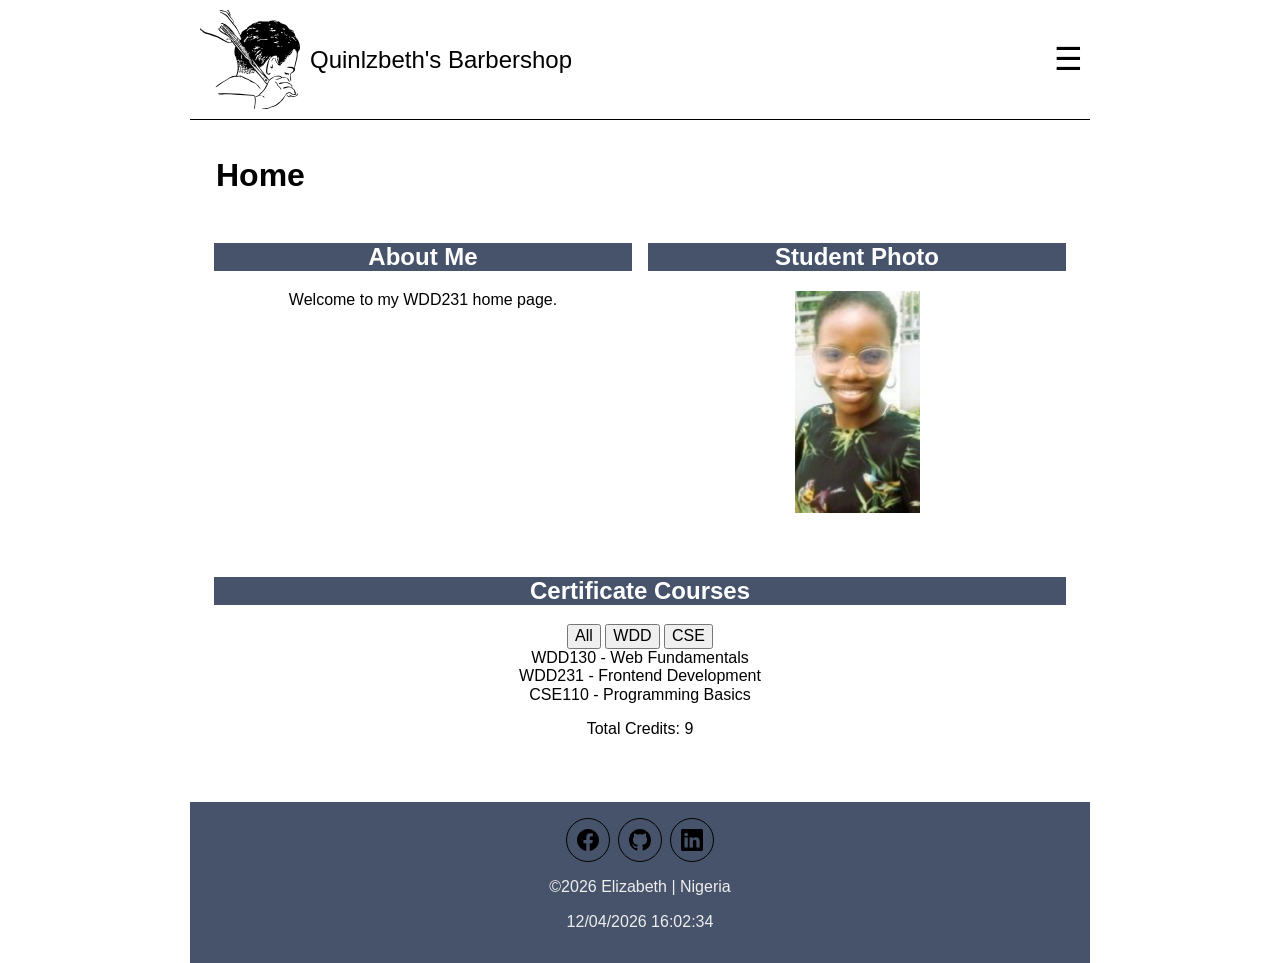
<file: index.html>
<!DOCTYPE html>
<html lang="en">
<head>
    <meta charset="UTF-8">
    <meta name="viewport" content="width=device-width, initial-scale=1.0">
    <meta name="description"
        content="Elizabeth's WDD231 home page featuring responsive design, course information, student projects, and links to GitHub and LinkedIn.">
    <meta name="author" content="Elizabeth">
    <title>WDD231 Home</title>
    <meta property="og:title" content="Facebook">
    <meta property="og:description"
        content="Discover the innovative world of social media and Facebook everything content, meeting the world at a place, entertainment, and o much more.">
    <meta property="og:url" content="https://www.facebook.com/">
    <meta property="og:image" content="http://www.w3.org/2000/svg">
    


    <!-- Google Font -->
    <link href="https://fonts.googleapis.com/css2?family=Roboto&display=swap" rel="stylesheet">
    <link rel="preconnect" href="https://fonts.googleapis.com">
    <link rel="preconnect" href="https://fonts.gstatic.com" crossorigin>


    <!-- Referencing favicon -->
    <link rel="icon" href="favicon.ico">


    <!-- Style sheet proper arrangement when using normalize.css, the normalize link comes first -->
    <link rel="stylesheet" href="styles/normalize.css">
    <link rel="stylesheet" href="styles/small.css">
    <link rel="stylesheet" href="styles/larger.css">


    <!-- Javascript -->
    <script src="scripts/navigation.js" defer></script>
    <script src="scripts/course.js" defer></script>
    <script src="scripts/date.js" defer></script>
</head>

<body>
    <header>
        <img src="images/logo.svg" alt="Logo" width="16" height="16">
        <span>Quinlzbeth's Barbershop</span>
        <button id="ham-btn" class="hamburger" aria-label="Toggle navigation menu"></button>
    </header>

    <nav id="nav-bar" class="navigation">
        <ul>
            <li><a href="#">Home</a></li>
            <li><a href="#">Chamber</a></li>
            <li class="active"><a href="#">Final</a></li>
        </ul>
    </nav>

    <main>
        <h1 class="container">Home</h1>
        <section class="about">
            <h2>About Me</h2>
            <p>Welcome to my WDD231 home page.</p>
        </section>

        <section class="photo">
            <h2>Student Photo</h2>
            <img src="images/student.jpg" alt="Student Photo" width="125">
        </section>

        <section class="container">
            <h2>Certificate Courses</h2>
                    
            <div id="courseButtons">             <button id="allBtn">All</button>         <button       id="wddBtn">WDD</button>         <button id="cseBtn">CSE </button>
            </div>

            <div id="courseContainer">
            </div>

            <p>Total Credits: <span id="totalCredits"></span></p>
        </section>
    </main>

    <footer>
        <div class="social">
            <a href="https://www.facebook.com/elizabeth.shonibare.5" target="_blank" aria-label="Facebook"><img src="images/facebook.svg" alt="Facebook" width="16" height="16"></a>
            <a href="https://github.com/yourgithubusername" target="_blank" aria-label="Github"><img src="images/github.svg" alt="Github" width="16" height="16"></a>
            <a href="https://www.linkedin.com/in/elizabeth-shonibare-05a64a3a4" target="_blank" aria-label="LinkedIn"><img src="images/linkedin.svg" alt="LinkedIn" width="16" height="16"></a>
        </div>
        <p>©<span id="year"></span> Elizabeth | Nigeria </p>
        <p id="lastModified"></p>
   
    </footer>
</body>
</html>
</file>
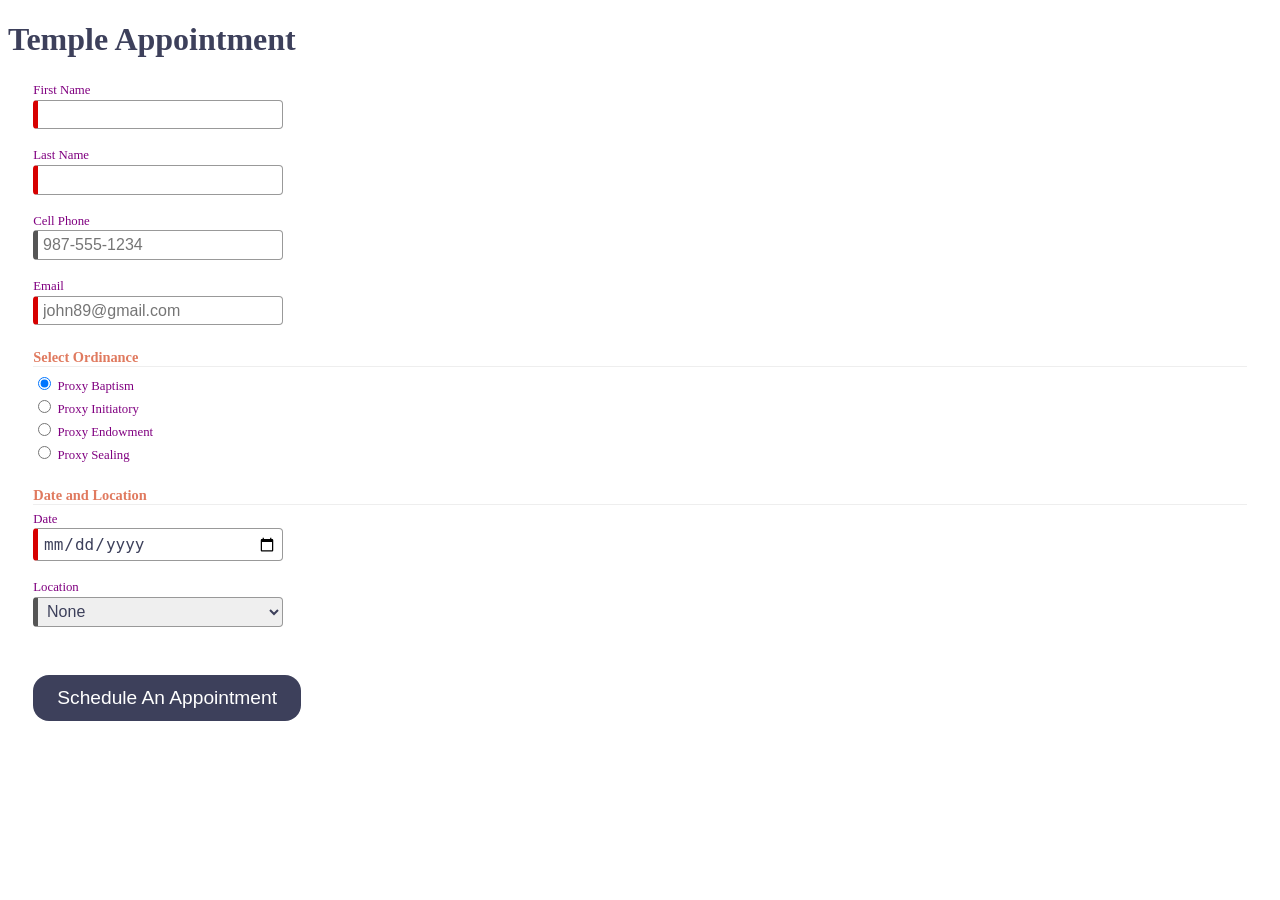
<file: startHere/index.html>
<!DOCTYPE html>
<html lang="en">

<head>
  <meta charset="UTF-8">
  <meta name="viewport" content="width=device-width, initial-scale=1.0">
  <meta name="description" content="Web Lab Start File">
  <meta name="author" content="Paul Cheney">

  <link rel="stylesheet" href="styles/small.css">
  <link rel="stylesheet" href="styles/large.css">

  <title>Web Lab Start File</title>
</head>

<body>

  <main>
    <h1>Temple Appointment</h1>

    <form method="GET" action="thanks.html" class="designOne">
      <label>First Name <input type="text" name="first" required autocomplete="given-name" title="Your First Name"></label>
        <label>Last Name <input type="text" name="last" required autocomplete="family-name" title="Your Last Name"></label>
        <label>Cell Phone <input type="tel" name="phone"  autocomplete="tel" title="A Phone Number with dashes" placeholder="987-555-1234" ></label>
        <label>Email <input type="email" name="email" required placeholder="john89@gmail.com"  title="Your Email" autocomplete="email"></label>
  

        <h3>Select Ordinance</h3>
        <label><input type="radio" name="ordinance" value="Baptism" checked> Proxy Baptism</label>
        <label><input type="radio" name="ordinance" value="Initiatory"> Proxy Initiatory</label>
        <label><input type="radio" name="ordinance" value="Endowment"> Proxy Endowment</label>
        <label><input type="radio" name="ordinance" value="Sealing"> Proxy Sealing</label>

        
        <h3>Date and Location</h3>
        <label>Date <input type="date" name="date" required></label>

        <label>Location
          <select name="location" required>
            <option value="">None</option>
            <option value="Payson">Payson</option>
            <option value="Orem">Orem</option>
            <option value="Provo City Center">Provo City Center</option>
        </label>

        <input type="submit" value="Schedule An Appointment">
    </form>

    
  </main>

</body>
</html>
</file>
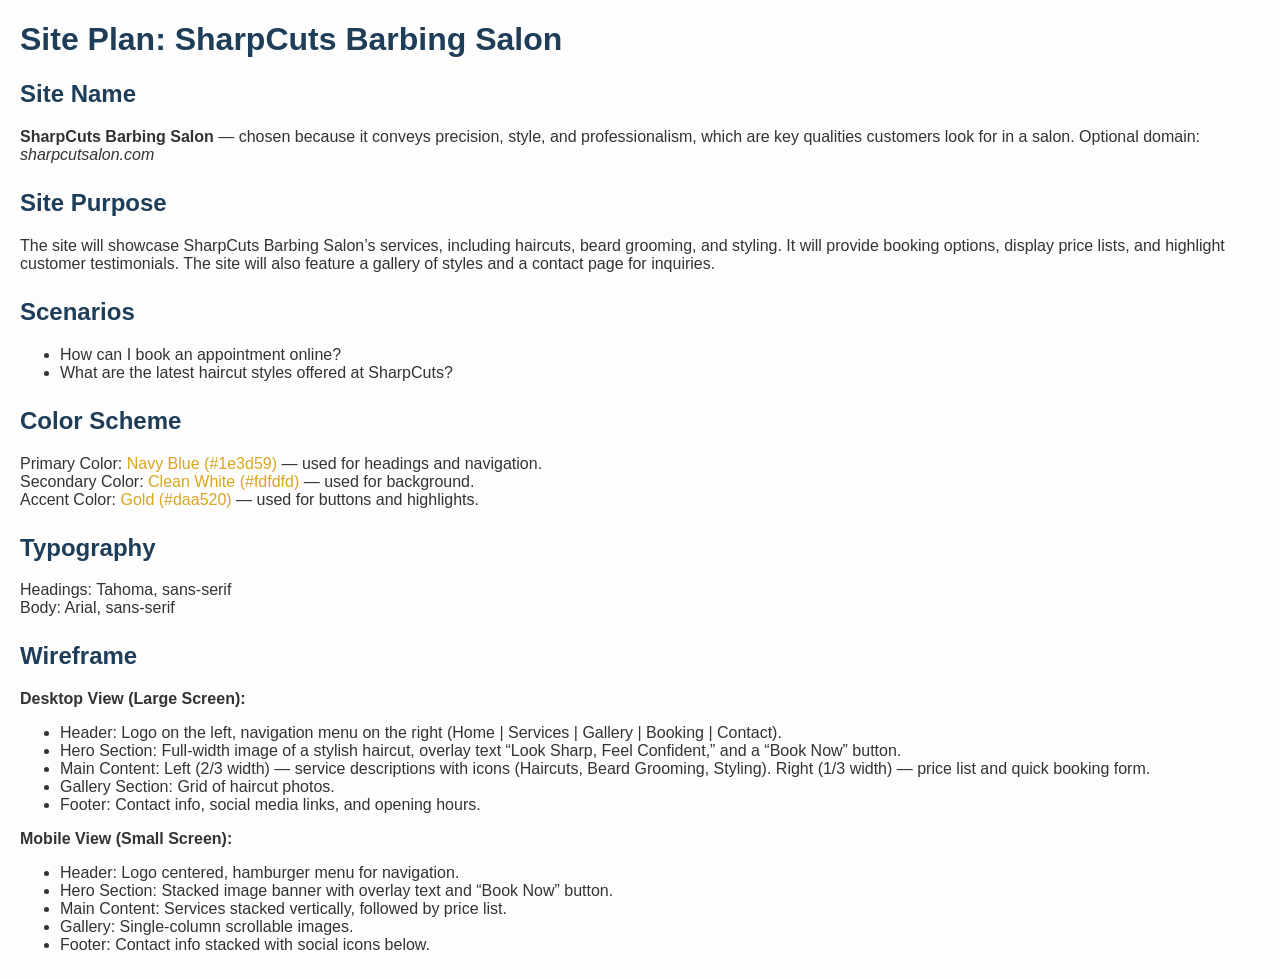
<file: siteplan.html>
<!DOCTYPE html>
<html lang="en">

<head>
    <meta charset="UTF-8">
    <title>SharpCuts Barbing Salon - Site Plan</title>
    <style>
        /* Color Scheme */
        body {
            background-color: #fdfdfd;
            /* clean white background */
            font-family: 'Arial', sans-serif;
            /* body font */
            color: #333333;
            /* dark text */
            margin: 20px;
        }

        h1,
        h2 {
            color: #1e3d59;
            /* navy blue headings */
            font-family: 'Tahoma', sans-serif;
            /* heading font */
        }

        p,
        li {
            font-size: 16px;
        }

        .section {
            margin-bottom: 25px;
        }

        .accent {
            color: #daa520;
            /* gold accent */
        }
    </style>
</head>

<body>
    <h1>Site Plan: SharpCuts Barbing Salon</h1>

    <div class="section">
        <h2>Site Name</h2>
        <p><strong>SharpCuts Barbing Salon</strong> — chosen because it conveys precision, style, and professionalism,
            which are key qualities customers look for in a salon.
            Optional domain: <em>sharpcutsalon.com</em></p>
    </div>

    <div class="section">
        <h2>Site Purpose</h2>
        <p>The site will showcase SharpCuts Barbing Salon’s services, including haircuts, beard grooming, and styling.
            It will provide booking options, display price lists, and highlight customer testimonials. The site will
            also feature a gallery of styles and a contact page for inquiries.</p>
    </div>

    <div class="section">
        <h2>Scenarios</h2>
        <ul>
            <li>How can I book an appointment online?</li>
            <li>What are the latest haircut styles offered at SharpCuts?</li>
        </ul>
    </div>

    <div class="section">
        <h2>Color Scheme</h2>
        <p>Primary Color: <span class="accent">Navy Blue (#1e3d59)</span> — used for headings and navigation.<br>
            Secondary Color: <span class="accent">Clean White (#fdfdfd)</span> — used for background.<br>
            Accent Color: <span class="accent">Gold (#daa520)</span> — used for buttons and highlights.</p>
    </div>

    <div class="section">
        <h2>Typography</h2>
        <p>Headings: Tahoma, sans-serif<br>
            Body: Arial, sans-serif</p>
    </div>

    <div class="section">
        <h2>Wireframe</h2>
        <p><strong>Desktop View (Large Screen):</strong></p>
        <ul>
            <li>Header: Logo on the left, navigation menu on the right (Home | Services | Gallery | Booking | Contact).
            </li>
            <li>Hero Section: Full-width image of a stylish haircut, overlay text “Look Sharp, Feel Confident,” and a
                “Book Now” button.</li>
            <li>Main Content: Left (2/3 width) — service descriptions with icons (Haircuts, Beard Grooming, Styling).
                Right (1/3 width) — price list and quick booking form.</li>
            <li>Gallery Section: Grid of haircut photos.</li>
            <li>Footer: Contact info, social media links, and opening hours.</li>
        </ul>

        <p><strong>Mobile View (Small Screen):</strong></p>
        <ul>
            <li>Header: Logo centered, hamburger menu for navigation.</li>
            <li>Hero Section: Stacked image banner with overlay text and “Book Now” button.</li>
            <li>Main Content: Services stacked vertically, followed by price list.</li>
            <li>Gallery: Single-column scrollable images.</li>
            <li>Footer: Contact info stacked with social icons below.</li>
        </ul>
    </div>
</body>

</html>
</file>
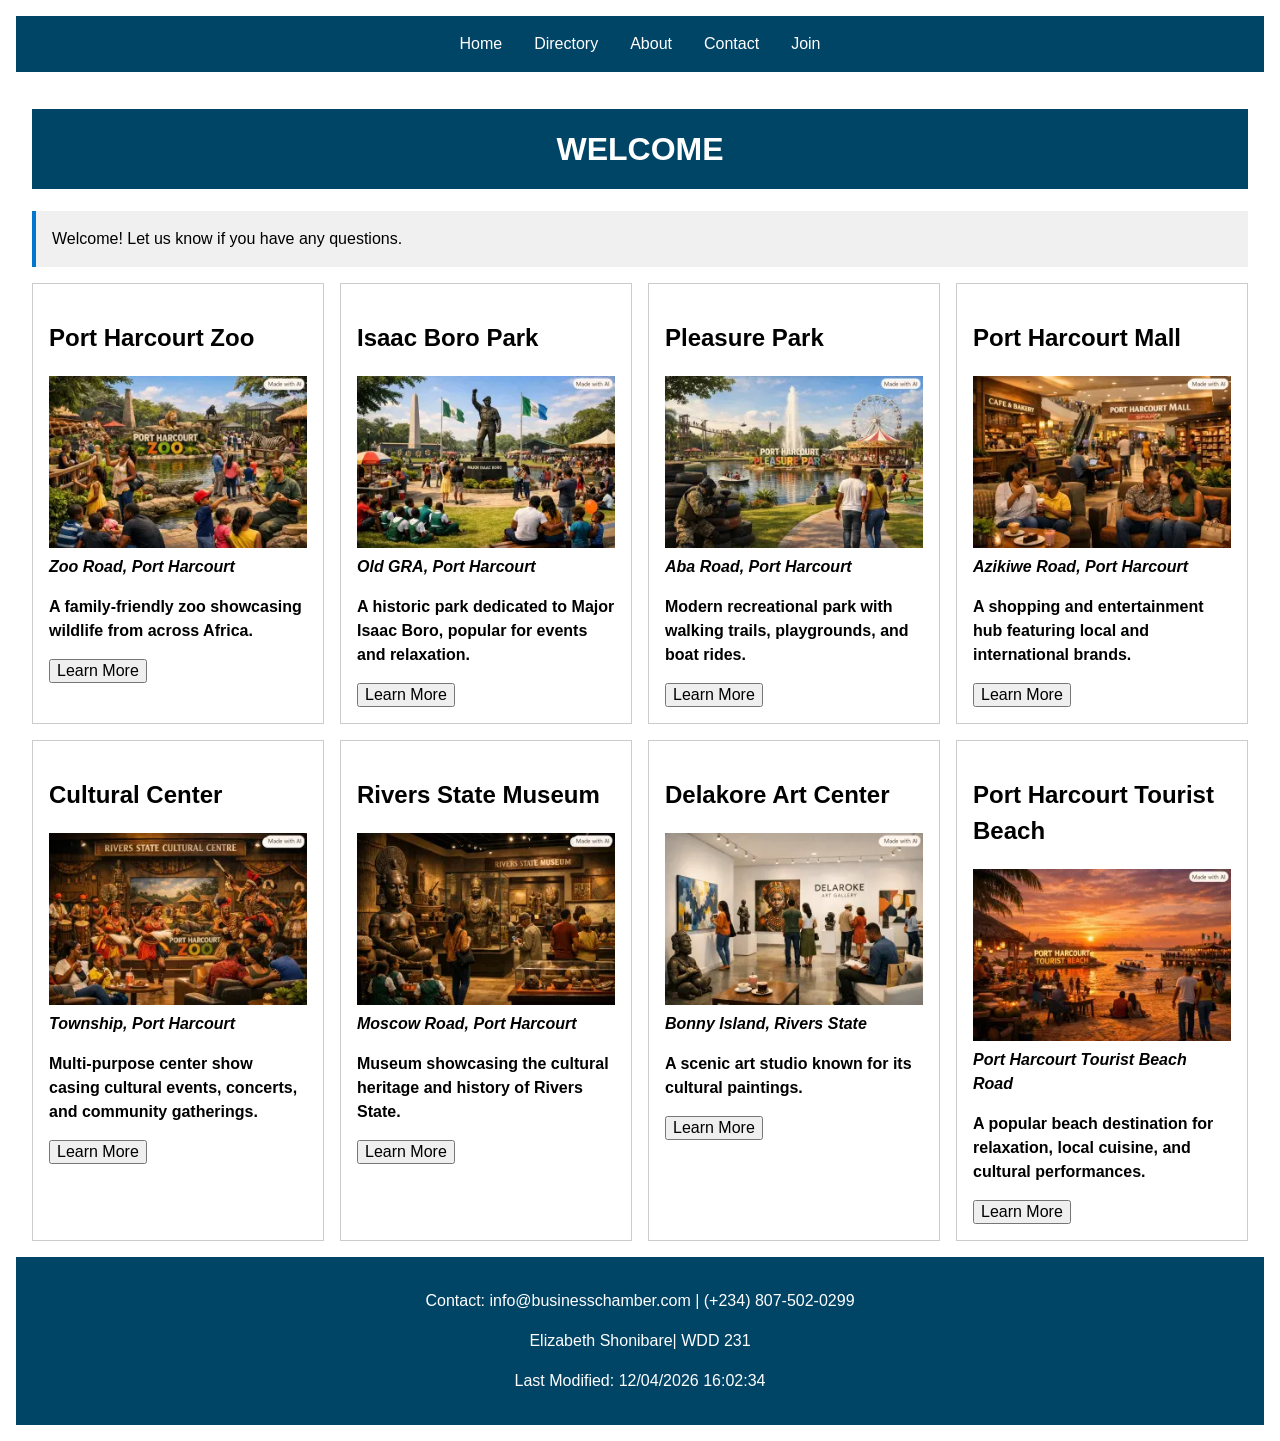
<file: chamber/discover.html>
<!DOCTYPE html>
<html lang="en">

<head>
    <meta charset="UTF-8">
    <meta name="viewport" content="width=device-width, initial-scale=1.0">
    <meta name="description"
        content="Welcome to the Port Harcourt Chamber of Commerce — connecting businesses, fostering growth, and promoting economic development across Rivers State, Nigeria.">
    <meta name="author" content="Elizabeth Shonibare">
    <title>Review:Discover Port Harcourt Chamber Of Commerce</title>

    <!--  Open Graph Meta -->
    <meta property="og:title" content="Chamber of commerce">
    <meta property="og:description"
        content="Join the Port Harcourt Chamber of Commerce — connecting businesses, fostering growth, and promoting economic development across Rivers State, Nigeria.">
    <meta property="og:image" content="https://elizabethshonibare.github.io/images/hero.jpg">
    <meta property="og:url" content="https://elizabethshonibare.github.io/">


    <link rel="preload" href="https://fonts.googleapis.com/css2?family=Roboto:wght@400;700&display=swap" as="style"
        onload="this.onload=null;this.rel='stylesheet'">
    <noscript>
        <link rel="stylesheet" href="https://fonts.googleapis.com/css2?family=Roboto:wght@400;700&display=swap">
    </noscript>

    <link rel="preconnect" href="https://fonts.googleapis.com">
    <link rel="preconnect" href="https://fonts.gstatic.com" crossorigin>

    <!-- Favicon -->
    <link rel="icon" href="favicon.ico">

    <!-- CSS Links -->
    <link rel="stylesheet" href="styles/normalize.css">
    <link rel="stylesheet" href="styles/small.css">
    <link rel="stylesheet" href="styles/medium.css">
    <link rel="stylesheet" href="styles/large.css">

    <script src="scripts/chamber.js" type="module"></script> 
    <!-- <script src="data/discover.mjs"></script>  -->
</head>

<body>

    <header>
        <nav>
            <ul>
                <li><a href="index.html">Home</a></li>
                <li><a href="directory.html">Directory</a></li>
                <li><a href="about.html">About</a></li>
    
                <li><a href="contact.html">Contact</a></li>
                <li><a href="join.html">Join</a></li>
            </ul>
        </nav>
    </header>


    <main>

        <h1><span>WELCOME</span></h1>

        <div id="visit-message"></div>
        
        <section class="discover-grid" id="discover-container">
            <!-- Cards will be injected here -->
        </section>
        
    </main>

    <footer>
        <p>Contact: info@businesschamber.com | (+234) 807-502-0299</p>
        <p>Elizabeth Shonibare| WDD 231</p>
        <p>Last Modified: <span id="lastModified"></span></p>
    </footer>

</body>

</html>
</file>
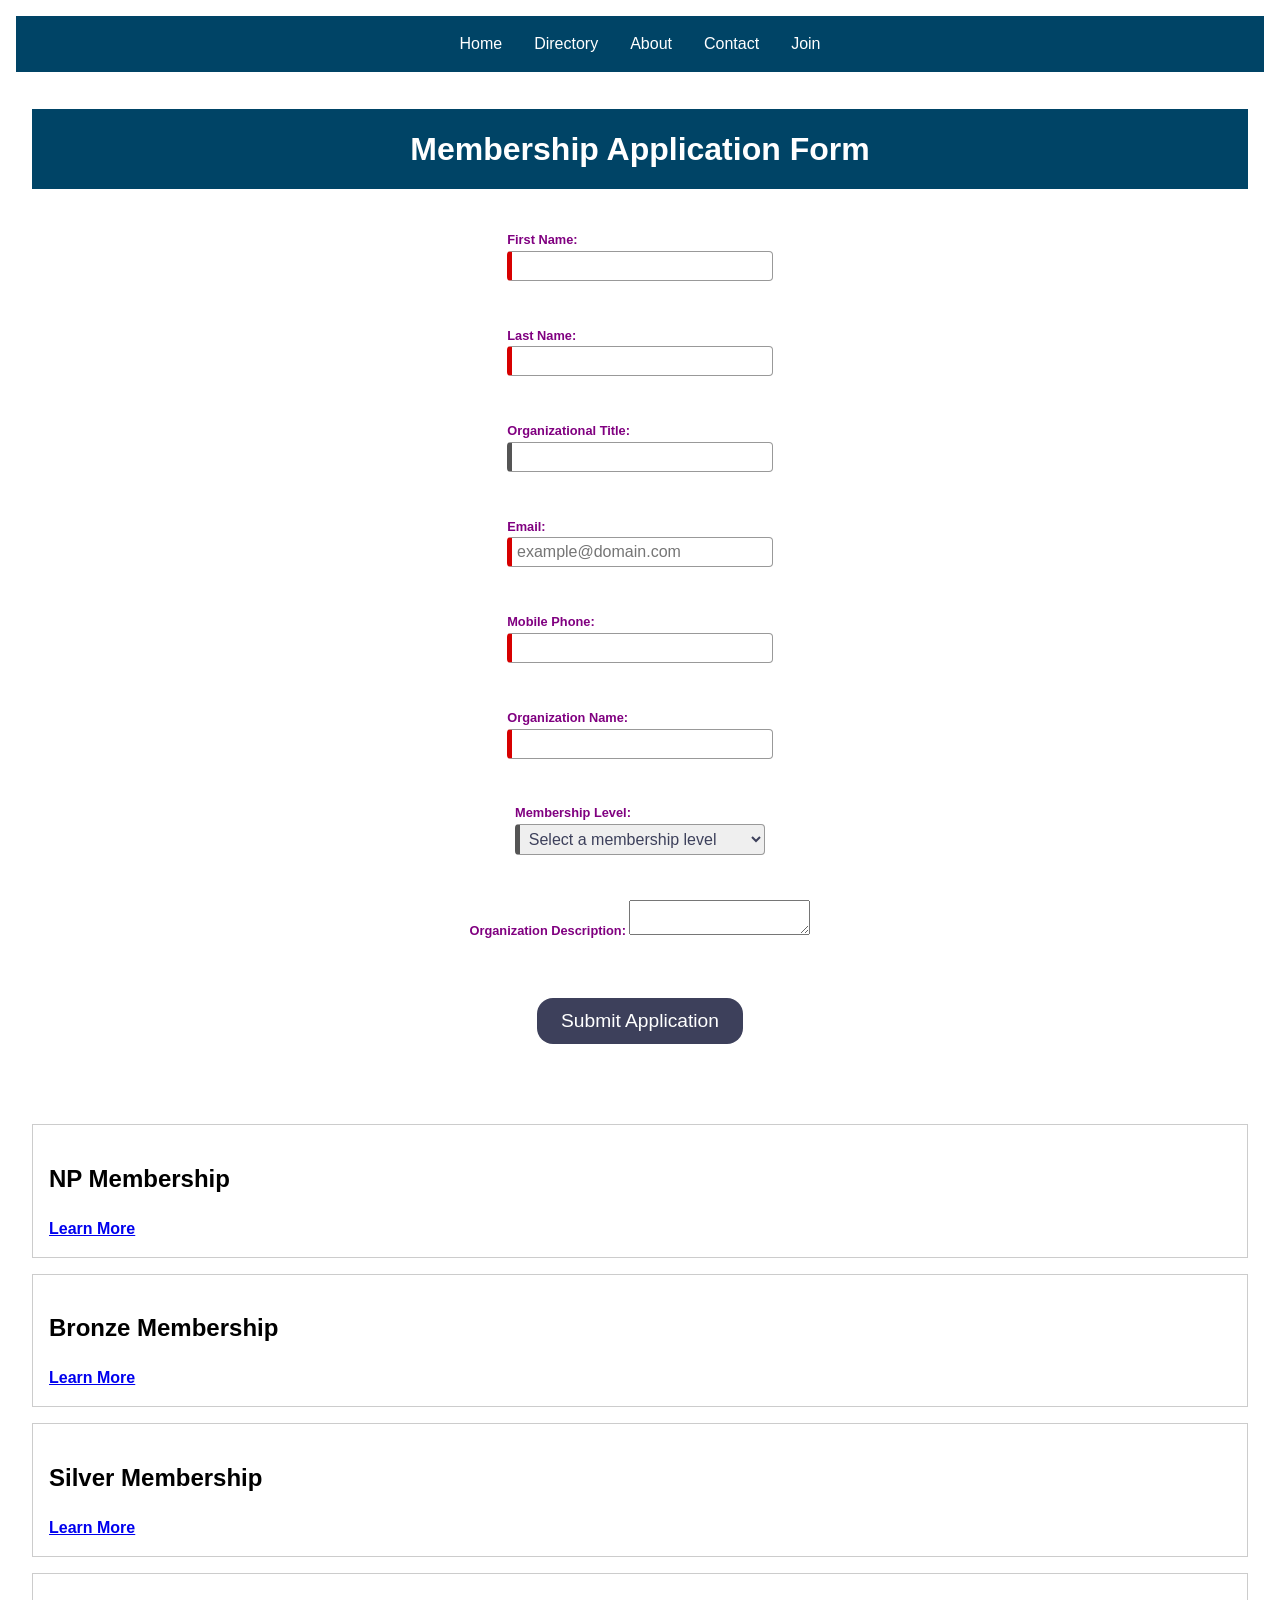
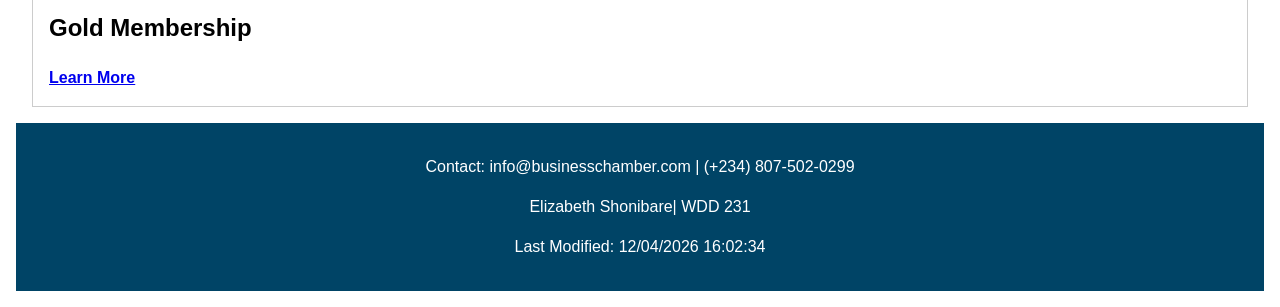
<file: chamber/join.html>
<!DOCTYPE html>
<html lang="en">

<head>
    <meta charset="UTF-8">
    <meta name="viewport" content="width=device-width, initial-scale=1.0">
    <meta name="description"
        content="Welcome to the Port Harcourt Chamber of Commerce — connecting businesses, fostering growth, and promoting economic development across Rivers State, Nigeria.">
    <meta name="author" content="Elizabeth Shonibare">
    <title>Chamber: Join Port Harcourt Chamber Of Commerce
    </title>

    <!--  Open Graph Meta -->
    <meta property="og:title" content="Chamber of commerce">
    <meta property="og:description"
        content="Join the Port Harcourt Chamber of Commerce — connecting businesses, fostering growth, and promoting economic development across Rivers State, Nigeria.">
    <meta property="og:image" content="https://elizabethshonibare.github.io/images/placeholder.png"> 
    <meta property="og:url" content="https://elizabethshonibare.github.io/">    


    <link rel="stylesheet" href="https://fonts.googleapis.com/css2?family=Roboto:wght@400;700&display=swap">
    <link rel="preconnect" href="https://fonts.googleapis.com">
    <link rel="preconnect" href="https://fonts.gstatic.com" crossorigin>

    <!-- Favicon -->
    <link rel="icon" href="favicon.ico">

    <!-- CSS Links -->
    <link rel="stylesheet" href="styles/normalize.css">
    <link rel="stylesheet" href="styles/small.css">
    <link rel="stylesheet" href="styles/large.css">

    <script src="scripts/chamber.js" type="module"></script>
</head>

<body>

    <header>
        <nav>
            <ul>
                <li><a href="index.html">Home</a></li>
                <li><a href="directory.html">Directory</a></li>
                <li><a href="about.html">About</a></li>

<li><a href="contact.html">Contact</a></li>
                <li><a href="join.html">Join</a></li>
            </ul>
        </nav>
    </header>

    <main >
        <h1>Membership Application Form</h1>
        
            <form method="get" action="thankyou.html">
                <!-- First Name -->
                <label>
                    First Name:
                    <input type="text" name="firstName" title="Applicant's First Name" autocomplete="given-name" required>
                </label>
        
                <!-- Last Name -->
                <label>
                    Last Name:
                    <input type="text" name="lastName" title="Applicant's Last Name" autocomplete="family-name" required>
                </label>
        
                <!-- Organizational Title -->
                <label>
                    Organizational Title:
                    <input type="text" name="orgTitle" title="Organizational Title" autocomplete="organization-title"
                        pattern="[A-Za-z\\-\\s]{7,}">
                </label>
        
                <!-- Email -->
                <label>
                    Email:
                    <input type="email" name="email" title="Email Address" autocomplete="email" required
                        placeholder="example@domain.com">
                </label>
        
                <!-- Mobile Phone -->
                <label>
                    Mobile Phone:
                    <input type="tel" name="mobile" title="Mobile Phone Number" autocomplete="tel" required>
                </label>
        
                <!-- Organization Name -->
                <label>
                    Organization Name:
                    <input type="text" name="organization" title="Organization Name" autocomplete="organization" required>
                </label>
        
                <!-- Membership Level -->
                <label>
                    Membership Level:
                    <select name="membership" title="Membership Level" required>
                        <option value="" disabled selected>Select a membership level</option>
                        <option value="np">NP Membership (Non-Profit)</option>
                        <option value="bronze">Bronze Membership</option>
                        <option value="silver">Silver Membership</option>
                        <option value="gold">Gold Membership</option>
                    </select>
                </label>
        
                <!-- Organization Description -->
                <label>
                    Organization Description:
                    <textarea name="description" title="Organization Description"></textarea>
                </label>
        
                <!-- Timestamp -->
                <input type="hidden" name="timestamp" id="timestamp">
        
                <!-- Submit -->
                <input class="submit-btn" type="submit" value="Submit Application">
            </form>
        
            <!-- Membership Cards -->
            <section class="membership-cards">
                <div class="card">
                    <h2>NP Membership</h2>
                    <a href="#npModal">Learn More</a>
                </div>
                <div class="card">
                    <h2>Bronze Membership</h2>
                    <a href="#bronzeModal">Learn More</a>
                </div>
                <div class="card">
                    <h2>Silver Membership</h2>
                    <a href="#silverModal">Learn More</a>
                </div>
                <div class="card">
                    <h2>Gold Membership</h2>
                    <a href="#goldModal">Learn More</a>
                </div>
            </section>

            <!-- Modals -->
            <div id="npModal" class="modal" role="dialog" aria-modal="true" aria-labelledby="npTitle" aria-describedby="npDesc">
                <div class="modal-content" tabindex="0">
                    <h3 id="npTitle">NP Membership Benefits</h3>
                    <p id="npDesc">No fee, access to community events, networking opportunities.</p>
                    <button data-modal="npModal" class="close-btn">Close</button>

                </div>
            </div>

            <div id="bronzeModal" class="modal" role="dialog" aria-modal="true" aria-labelledby="bronzeTitle" aria-describedby="bronzeDesc">
                <div class="modal-content" tabindex="0">
                    <h3 id="bronzeTitle">Bronze Membership Benefits</h3>
                    <p id="bronzeDesc">Discounted events, basic advertising, training sessions.</p>
                    <button data-modal="bronzeModal" class="close-btn">Close</button>

                </div>
            </div>

            <div id="silverModal" class="modal" role="dialog" aria-modal="true" aria-labelledby="silverTitle" aria-describedby="silverDesc">
                <div class="modal-content" tabindex="0">
                    <h3 id="silverTitle">Silver Membership Benefits</h3>
                    <p id="silverDesc">Event discounts, spotlight advertising, advanced training.</p>
                    <button data-modal="silverModal" class="close-btn">Close</button>

                </div>
            </div>
            
            <div id="goldModal" class="modal" role="dialog" aria-modal="true" aria-labelledby="goldTitle" aria-describedby="goldDesc">
                <div class="modal-content" tabindex="0">
                    <h3 id="goldTitle">Gold Membership Benefits</h3>
                    <p id="goldDesc">Exclusive events, premium advertising, maximum discounts.</p>
                    <button data-modal="goldModal" class="close-btn">Close</button>

                </div>
            </div>

    </main>

    <footer>
        <p>Contact: info@businesschamber.com | (+234) 807-502-0299</p>
        <p>Elizabeth Shonibare| WDD 231</p>
        <p>Last Modified: <span id="lastModified"></span></p>
    </footer>

</body>

</html>
</file>
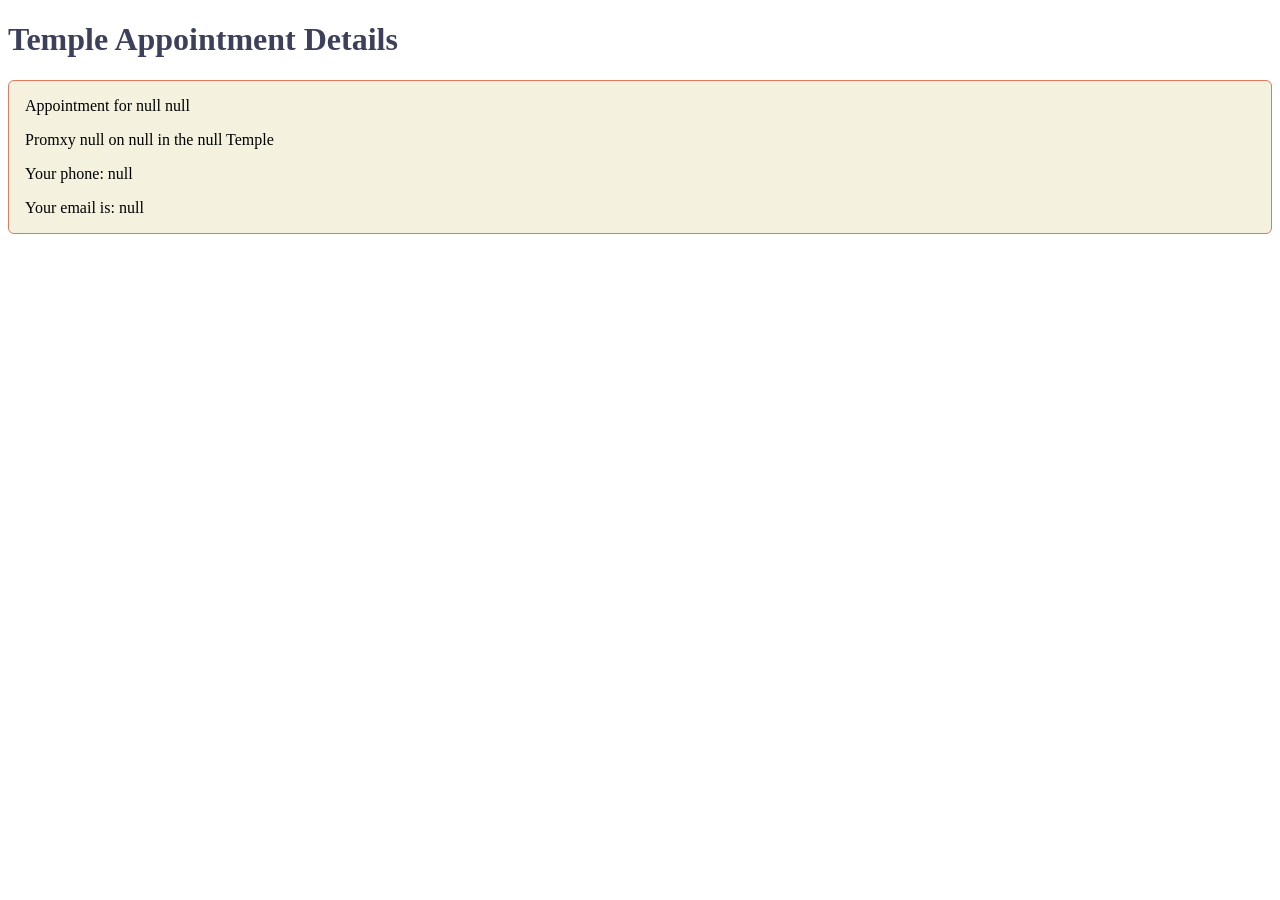
<file: startHere/thanks.html>
<!DOCTYPE html>
<html lang="en">

<head>
  <meta charset="UTF-8">
  <meta name="viewport" content="width=device-width, initial-scale=1.0">
  <meta name="description" content="Web Lab Start File">
  <meta name="author" content="Paul Cheney">

  <link rel="stylesheet" href="styles/small.css">
  <link rel="stylesheet" href="styles/large.css">

  <title>Web Lab Start File</title>
</head>

<body>

  <main>
    <h1>Temple Appointment Details</h1>

    <div id="results"></div>

  </main>



  <script src="js/scripts.js"></script>
</body>
</html>
</file>
<file: styles/small.css>
/***** SITE WIDE *****/
* {
    font-family: Verdana, Geneva, Tahoma, sans-serif;
    box-sizing: border-box;
}

/***** HEADER *****/
header {
    display: grid;
    grid-template-columns: 100px auto 44px;
    align-items: center;
    padding: 10px 0 10px 10px;
    border-bottom: solid 1px;
    column-gap: 10px;
}

header img{
    display: block;
    width: 100%;
    height: auto;
}

header span{
    font-size: 1.5rem;
    /* color: ; */
}

/****** HAMBURGER NAVIGATION ****/
.hamburger{
    background: none;
    border: none;
    /* color: ; */
    cursor: pointer;
    /* font-family: Verdana, Geneva, Tahoma, sans-serif; */
}

.hamburger::after {
    content: "\2630";
    font-size: 2rem;
}

.hamburger.show::after {
    content: "\00D7";
}

/***** NAVIGATION *****/
.navigation {
    display: none;
}

.navigation.show {
    display: block;
}

.navigation ul {
    list-style: none;
    margin: 0;
    padding: 0;
}

.navigation a{
    background-color: rgb(70 83 107 / 100%);
    color: #eee;    
    display: block;
    padding: .8rem 10px;
    text-decoration: none;
    border-bottom: solid 1px #ddd;
}
/* .navigation li.current{
    color: #260a0a;
} */

a:hover {
    text-decoration: underline;
    color: #0bfe0f;
}

.active {
    color: yellow;
    font-weight: bold;
    text-decoration: underline;
}
  


main{
    display: block;
    padding: 1rem;
}

h1{
    margin-left: 10px;

}

h2, h3{
    text-align: center;    
    background-color: rgb(70 83 107 / 100%);
    color: #fff ;
}

section{
    margin-bottom: 1.5rem;
    padding: 0.5rem;
    text-align: center;
}



/***** FOOTER *****/
footer{
    background-color: rgb(70 83 107 / 100%);
    color: #eee;        padding: 1rem 10px;
    text-align: center;
    
}
.social{
    display: flex;
    justify-content: center;
    column-gap: 8px;
}
.social a{
    display: flex;
    justify-content: center;
    align-items: center;
    width: 44px;
    height: 44px;
    border: black solid 1px;
    border-radius: 22px;
}
.social img{
    width: 22px;
    height: 22px;
}
.social a:hover{
    background-color: #0bfe0f;
}
</file>
<file: styles/larger.css>
@media screen and (min-width:320px) {
    header, main, nav, footer{
        max-width: 900px;
        margin: 0 auto;
    }

    /***** HAMBURGER *****/
        .hamburger.show{            display: none;
    }

    /***** NAVIGATION *****/
    .navigation {
            display: none;
        }

                main {
                    display: grid;
                    grid-template-columns: 1fr 1fr ;
                            
    }

        .container {
            grid-column: 1 /4;
        }


    
}
</file>
<file: startHere/styles/small.css>
*{box-sizing: border-box;}
html {
  -webkit-text-size-adjust: 100%; 
  -ms-text-size-adjust: 100%;
}

h1 {
  color: #3D405B;
}

form {
    margin: 1rem 2%;
  
    label {
      display: block;
      font-size: .8rem;
      color: purple;
      padding-top: .2rem;
    }
    h3 {
      font-size: .9rem;
      color: #E07A5F;
      margin: 1.5rem 0 .2rem 0;
      border-bottom: 1px solid #eee;
    }
  
    input[type=text],
    input[type=tel],
    input[type=date],
    input[type=email],
    select {
      display: block;
      margin: .1rem 0 1rem 0 ;
      padding: .3rem;
      border: 1px solid #999;
      border-radius: 4px;
      border-left-width: 5px;
      border-left-color:#555;
      font-size: 1rem;
      color: #3D405B;
      width: 250px;
    }
  
    input:required {border-left-color: #d70000;}
    input:focus {border-left-color: black; outline:none;}
    input:required:valid{border-left-color: green;}
  
    input[type=submit] {
      border: none;
      text-align: center;
      background-color: #3D405B;
      color: white;
      border-radius: 1rem;
      padding: .75rem 1.5rem;
      margin: 2rem 0;
      font-size: 1.2rem;
      -webkit-appearance: none;
      appearance: none;
    }
  }
  input:-webkit-autofill{
    -webkit-text-fill-color: #3D405B;
  }
  
  #results {
    background-color: #F4F1DE;
    padding: 0 1rem;
    border: 1px solid #E07A5F;
    border-radius: 6px;
  }
</file>
<file: startHere/styles/large.css>
@media only screen and (min-width: 38rem) {


} /*end media query*/
</file>
<file: chamber/styles/small.css>
@media (max-width: 640px) {

    /* #menu-toggle {
            display: block;
        } */
    
        #nav-menu {
            display: none;
            flex-direction: column;
        }
    
        #nav-menu.open {
            display: flex;
        }

    .events,
    .spotlights {
        display: grid;
        grid-template-columns: repeat(2, 1fr);
        gap: 1rem;
    }
}

/* Reset basic styles */
body {
    font-family: Arial, sans-serif;
    margin: 0;
    padding: 0;
    line-height: 1.5;
}

body,
main,
form,
.thankyou-container {
    padding: 1rem;
}

header, h1, 
footer {
    background-color: #004466;
    color: white;
    text-align: center;
    padding: 1rem;
    height: auto ;
}

nav ul {
    list-style: none;
    padding: 0;
    margin: 0;
    display: flex;
    flex-direction: column;
}

nav ul li {
    margin: 0.5rem 0;
}

nav ul li a {
    color: white;
    text-decoration: none;
}

.view-toggle {
    text-align: center;
    margin: 1rem auto;
    padding: 0.5rem;
}

.view-toggle button {
    margin: 0.5rem;
    padding: 0.5rem 1rem;
    border: none;
    background-color: #333;
    color: white;
    cursor: pointer;
}

.view-toggle button:hover {
    background-color: #0099cc;
}



/* Directory styles */
#directory {
    margin: 1rem;
}

.member-card {
    border: 1px solid #ccc;
    padding: 1rem;
    margin-bottom: 1rem;
    background-color: #f9f9f9;
}

.member-card img {
    max-width: 100%;
    height: auto;
    display: block;
    margin-bottom: 0.5rem;
}

/* List view */
.list .member-card {
    display: flex;
    align-items: center;
}

.list .member-card img {
    max-width: 80px;
    margin-right: 1rem;
}

/* Membership badges */
.member-card.member {
    border-left: 5px solid #006699;
    /* Blue for regular members */
}

.member-card.silver {
    border-left: 5px solid #aaa;
    /* Silver/gray */
    background: #f0f0f0;
}

.member-card.gold {
    border-left: 5px solid #d4af37;
    /* Gold color */
    background: #fffbea;
}

/* Optional label styling */
.membership-label {
    font-weight: bold;
    padding: 0.25rem 0.5rem;
    display: inline-block;
    border-radius: 4px;
}

.member .membership-label {
    background-color: #006699;
    color: white;
}

.silver .membership-label {
    background-color: #aaa;
    color: white;
}

.gold .membership-label {
    background-color: #d4af37;
    color: black;
}

.hero {
    position: relative;
    text-align: center;
}

.hero-img {
    width: 100%;
    height: auto;
    display: block;
}

.cta-btn {
    position: absolute;
    bottom: 20%;
    left: 50%;
    transform: translateX(-50%);
    background: #008751;
    /* Nigerian green */
    color: #fff;
    padding: 1rem 2rem;
    text-decoration: none;
    font-weight: bold;
    border-radius: 5px;
}

.cta-btn:hover {
    background: orange;
}


form {
    display: flex;
    flex-direction: column;
    align-items: center;
    font-weight: bold;
}


label {
    display: block;
    font-size: .8rem;
    color: purple;
    padding-top: .2rem;
    margin-bottom: 2em;
}

h3 {
    font-size: .9rem;
    color: #E07A5F;
    margin: 1.5rem 0 .2rem 0;
    border-bottom: 1px solid #eee;
}

input[type=text],
input[type=tel],
input[type=date],
input[type=email],
select {
    display: block;
    margin: .1rem 0 1rem 0;
    padding: .3rem;
    border: 1px solid #999;
    border-radius: 4px;
    border-left-width: 5px;
    border-left-color: #555;
    font-size: 1rem;
    color: #3D405B;
    width: 250px;
}

input:required {
    border-left-color: #d70000;
}

input:focus {
    border-left-color: black;
    outline: none;
}

input:required:valid {
    border-left-color: green;
}

input[type=submit] {
    border: none;
    text-align: center;
    background-color: #3D405B;
    color: white;
    border-radius: 1rem;
    padding: .75rem 1.5rem;
    margin: 2rem 0;
    font-size: 1.2rem;
    appearance: none;
}


input:-webkit-autofill {
    -webkit-text-fill-color: #3D405B;
    box-shadow: 0 0 0px 1000px white inset;
}        

#results {
    background-color: #F4F1DE;
    padding: 0 1rem;
    border: 1px solid #E07A5F;
    border-radius: 6px;
}

.submit-btn{
    font-size: larger;
}

.membership-cards {
    display: flex;
    flex-wrap: wrap;
    gap: 1em;
    margin-top: 2em;
}

.card {
    border: 1px solid #ccc;
    padding: 1em;
    background-color: #fff;
    font-weight: bolder;
    flex: 1;
    min-width: 150px;
    animation: fadeIn 10s ease-in-out;
}



@keyframes fadeIn {
    from {
        opacity: 0;
        transform: translateY(20px);
    }

    to {
        opacity: 1;
        transform: translateY(0);
    }
}

.modal {
    display: none;
    position: fixed;
    top: 0;
    left: 0;
    width: 100%;
    height: 100%;
    background: rgba(0, 0, 0, 0.5);
}

.modal-content {
    background: #fff;
    margin: 10% auto;
    padding: 2em;
    max-width: 400px;
}

/* Grid layout */
.discover-grid {
    display: grid;
    gap: 1rem;
    grid-template-areas:
        "card1"
        "card2"
        "card3"
        "card4"
        "card5"
        "card6"
        "card7"
        "card8";
}

.card:nth-child(1) {
    grid-area: card1;
}

.card:nth-child(2) {
    grid-area: card2;
}

.card:nth-child(3) {
    grid-area: card3;
}

.card:nth-child(4) {
    grid-area: card4;
}

.card:nth-child(5) {
    grid-area: card5;
}

.card:nth-child(6) {
    grid-area: card6;
}

.card:nth-child(7) {
    grid-area: card7;
}

.card:nth-child(8) {
    grid-area: card8;
}



figure {
    margin: 0;
}

figure img {
    width: 100%;
    height: auto;
}

#visit-message {
    margin: 1rem 0;
    padding: 1rem;
    background: #f0f0f0;
    border-left: 4px solid #0077cc;
}

.thankyou-container {
    max-width: 600px;
    margin: auto;
    padding: 1rem;
}
</file>
<file: chamber/styles/medium.css>
/* Medium screens */
@media (min-width: 641px) and (max-width: 1024px) {
    .discover-grid {
        grid-template-areas:
            "card1 card2"
            "card3 card4"
            "card5 card6"
            "card7 card8";
    }
    
    figure img:hover {
        filter: brightness(80%);
        transform: scale(1.05);
        transition: all 0.8s ease;
    }
}
</file>
<file: chamber/styles/large.css>
/* Larger screen adjustments */
@media (min-width: 1025px) {
    nav ul {
        flex-direction: row;
        justify-content: center;
    }

    nav ul li {
        margin: 0 1rem;
    }

    /* Grid view */
    .grid {
        display: grid;
        grid-template-columns: repeat(3, 1fr);
        gap: 1rem;
    }

    .member-card {
        margin: 0;
    }

    .discover-grid {
        grid-template-areas:
        "card1 card2 card3 card4"
        "card5 card6 card7 card8";
        }

    .join-container {
        display: grid;
        grid-template-columns: 1fr 1fr;
        gap: 2rem;
        align-items: start;
        }
    
    form {
        justify-self: center;
        
        /* keeps form aligned nicely */
        }
    
    .membership-cards {
        flex-direction: column;
        /* stack vertically */
        }
}
</file>
